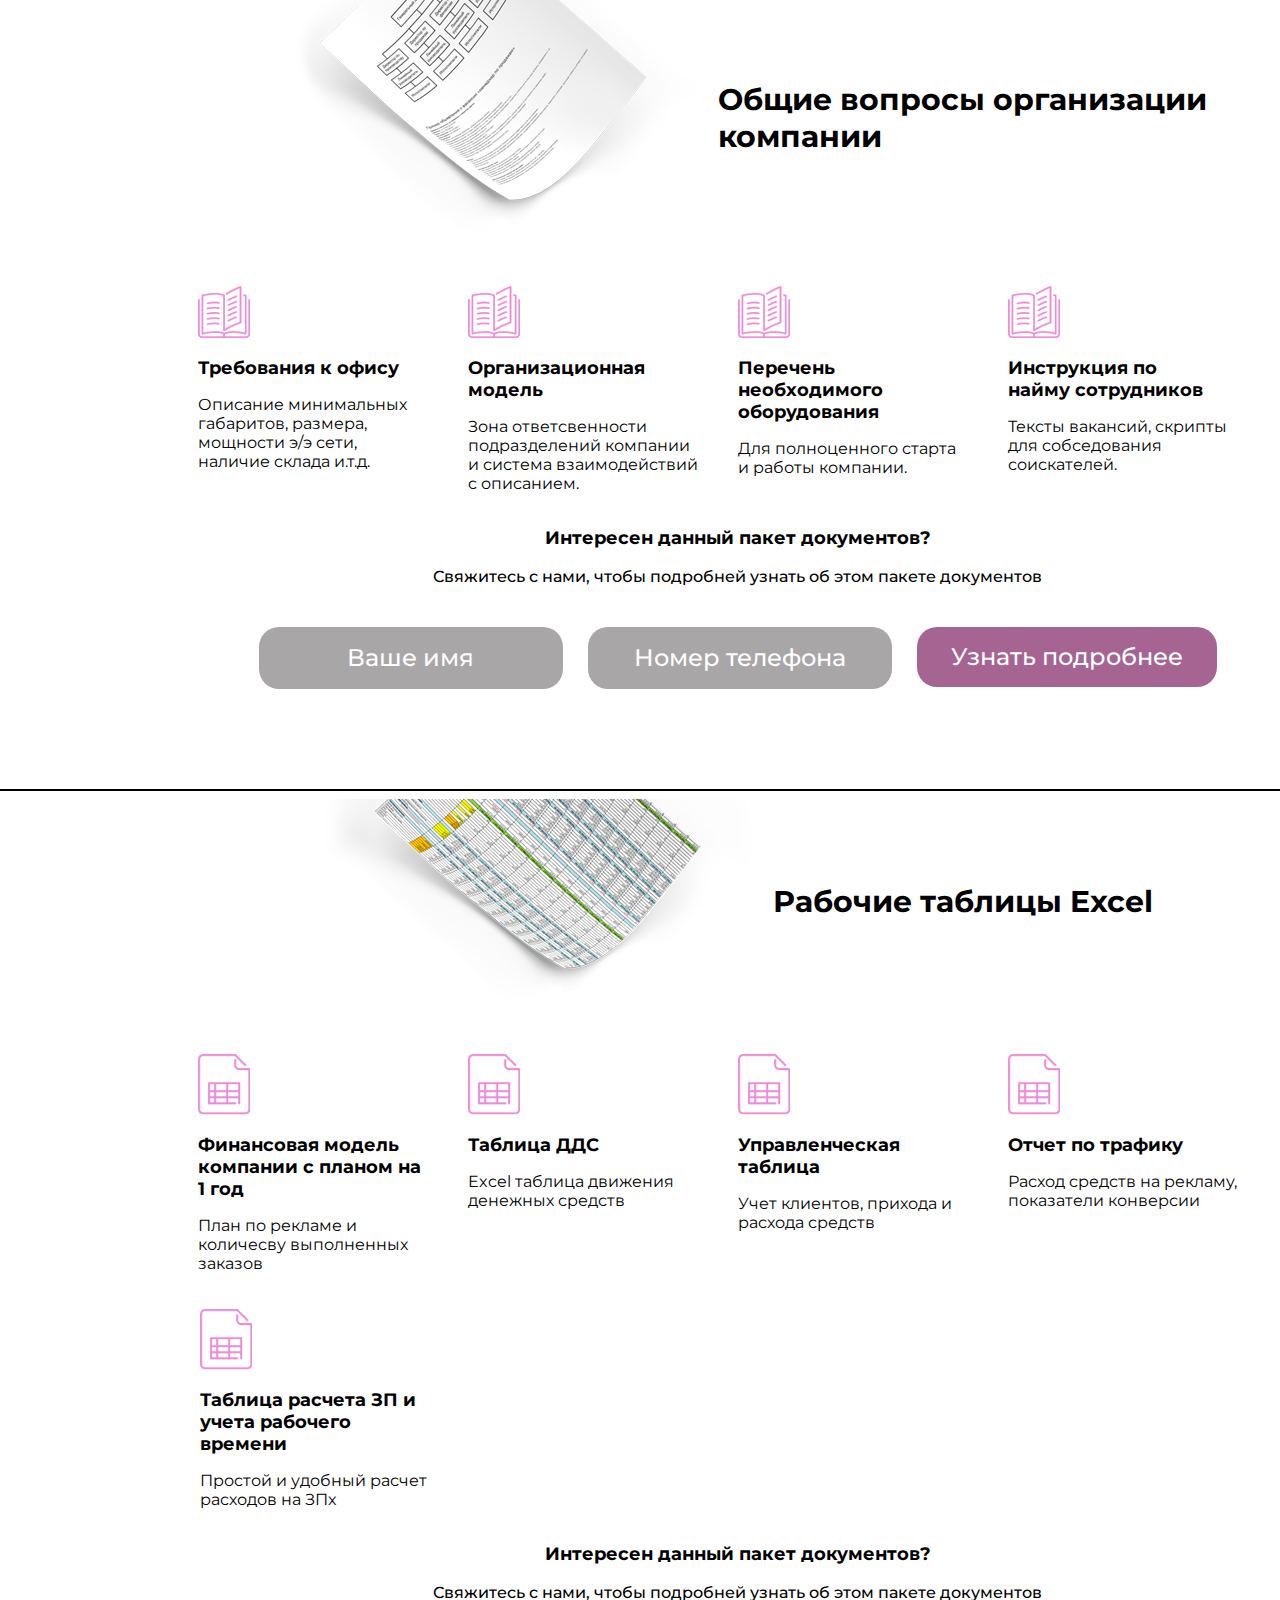
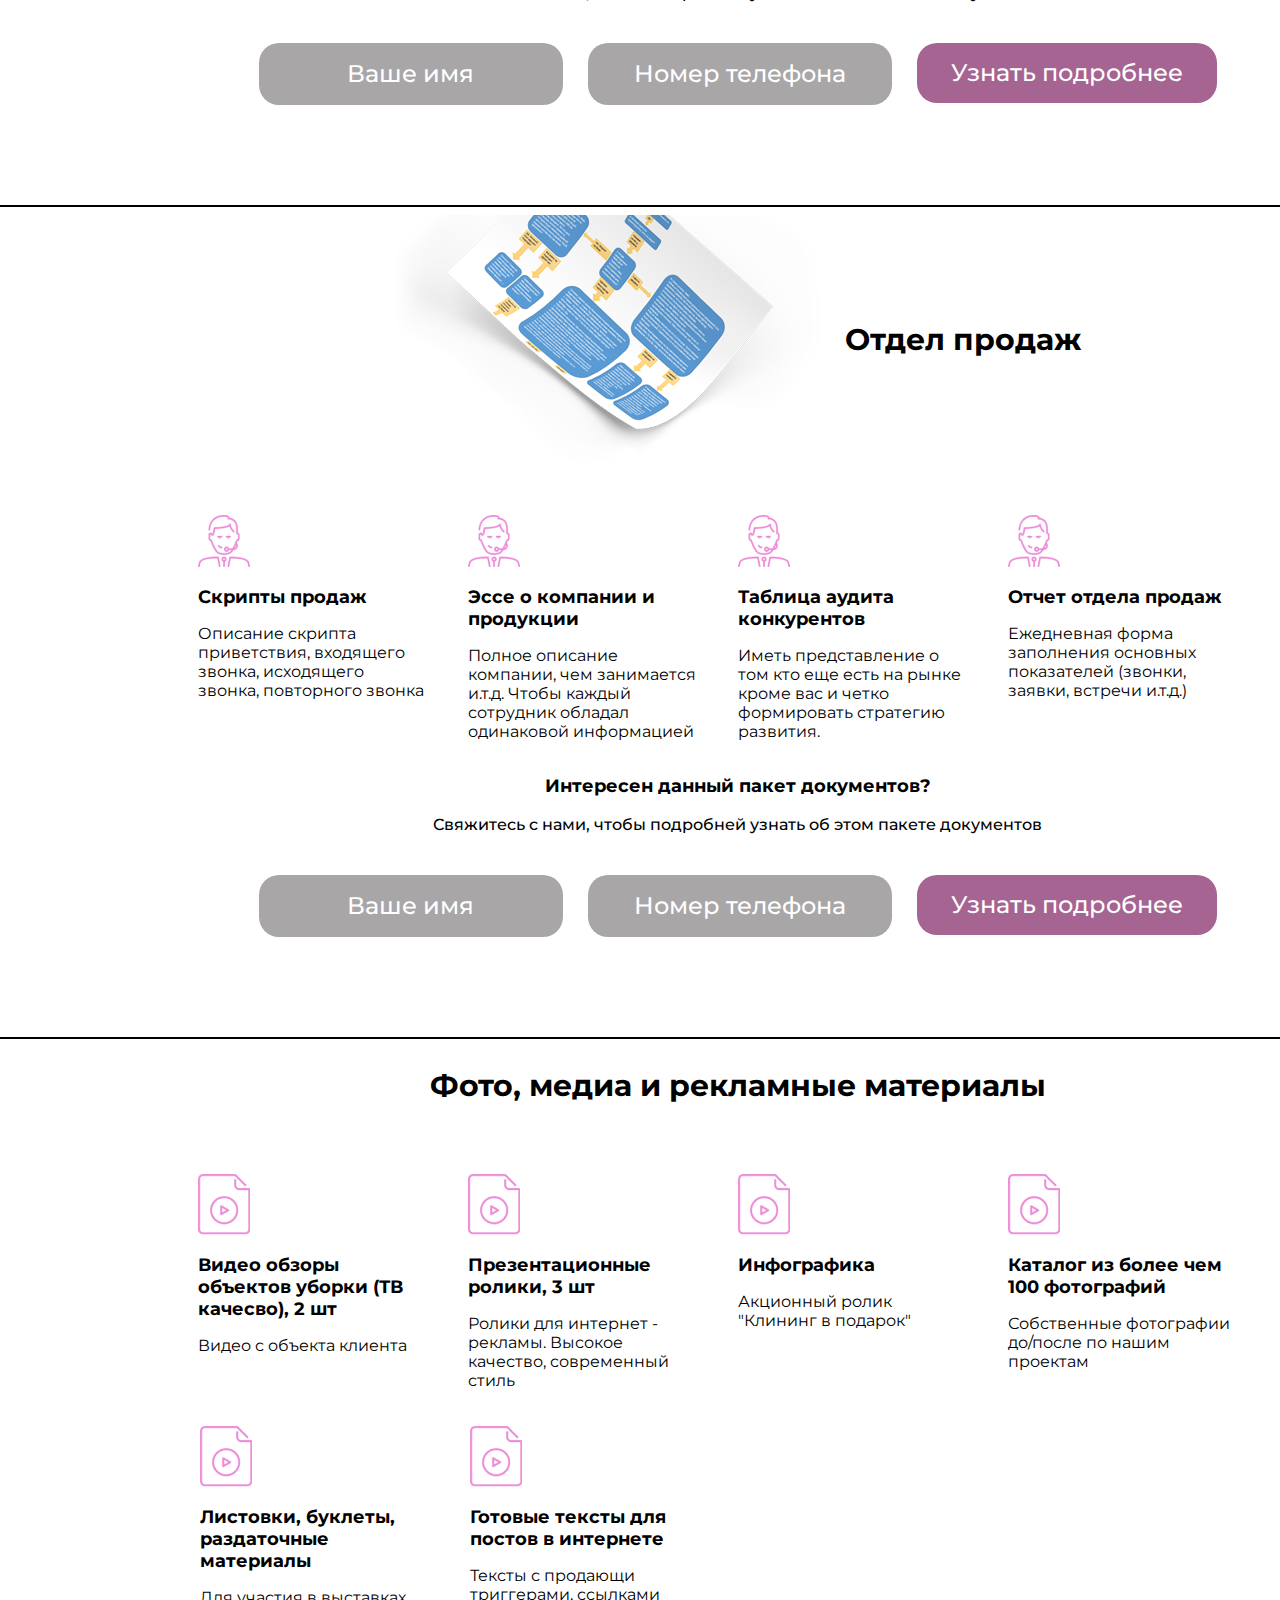
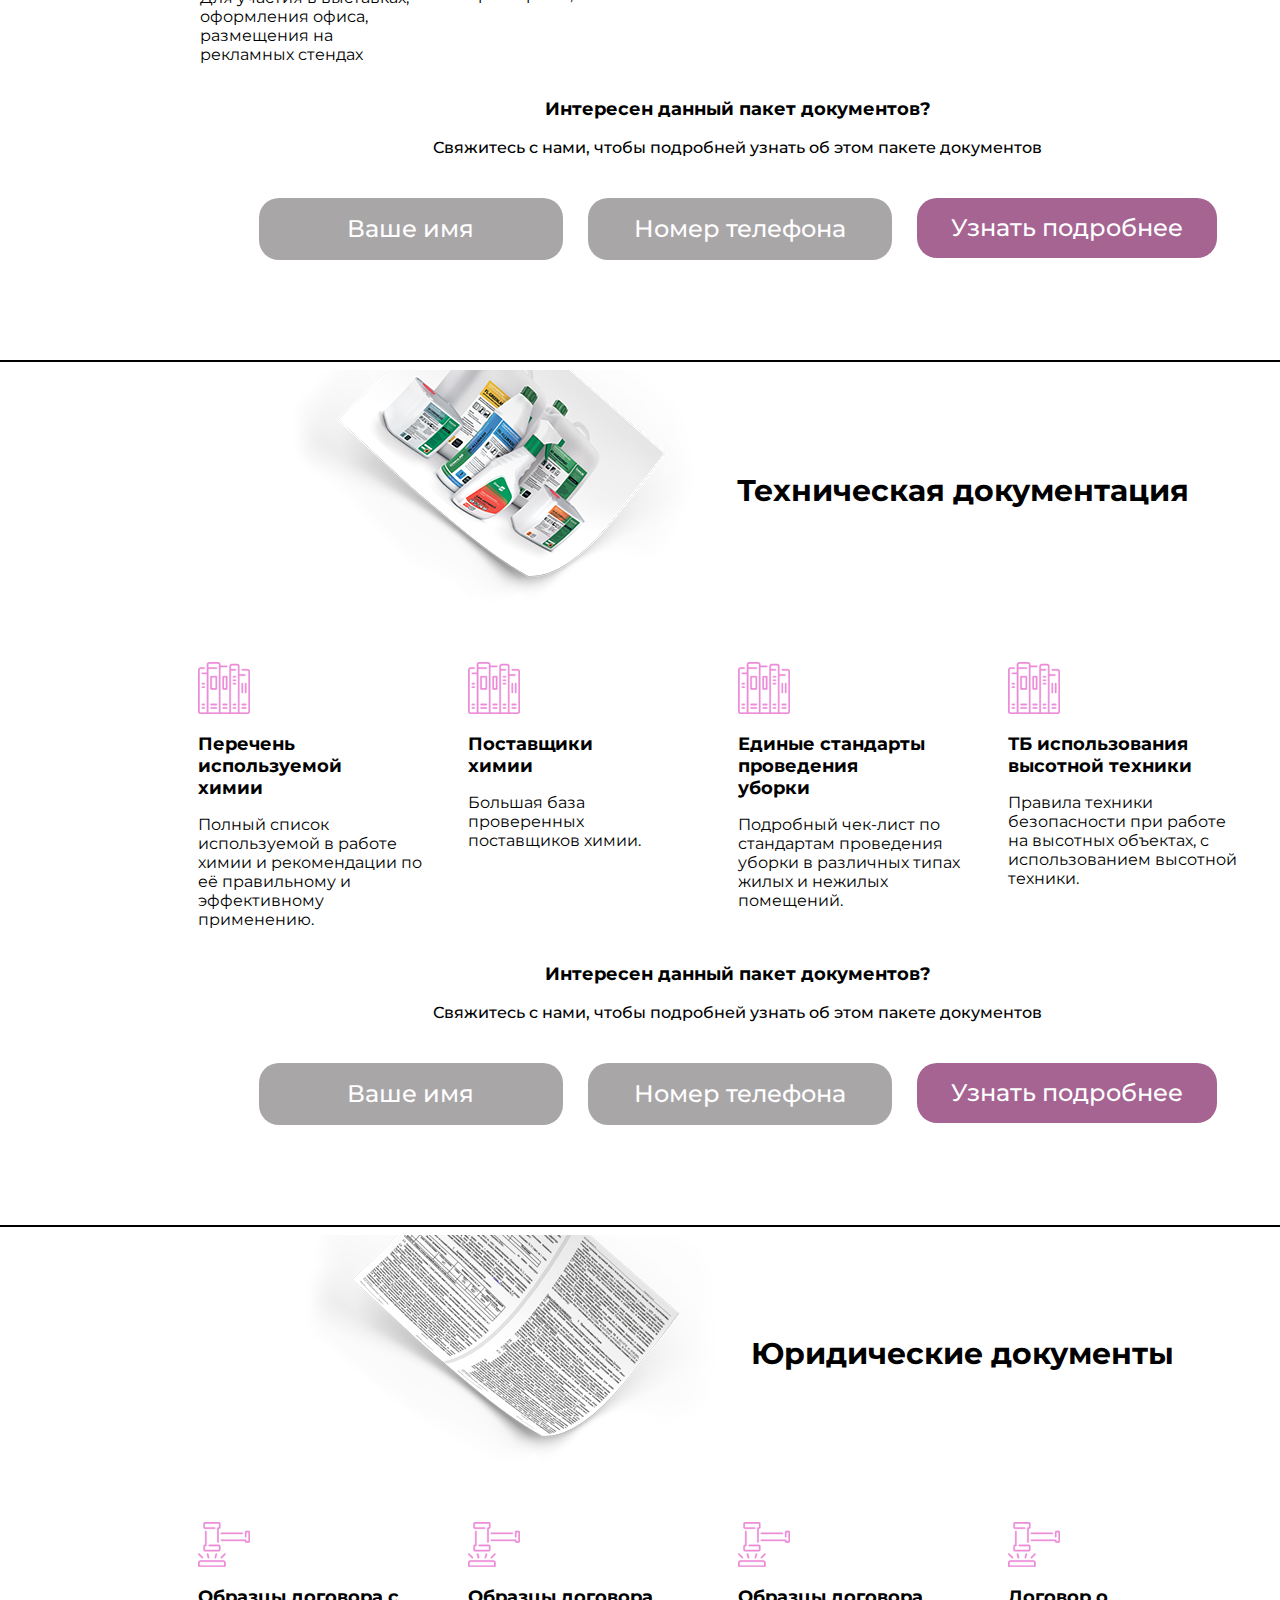
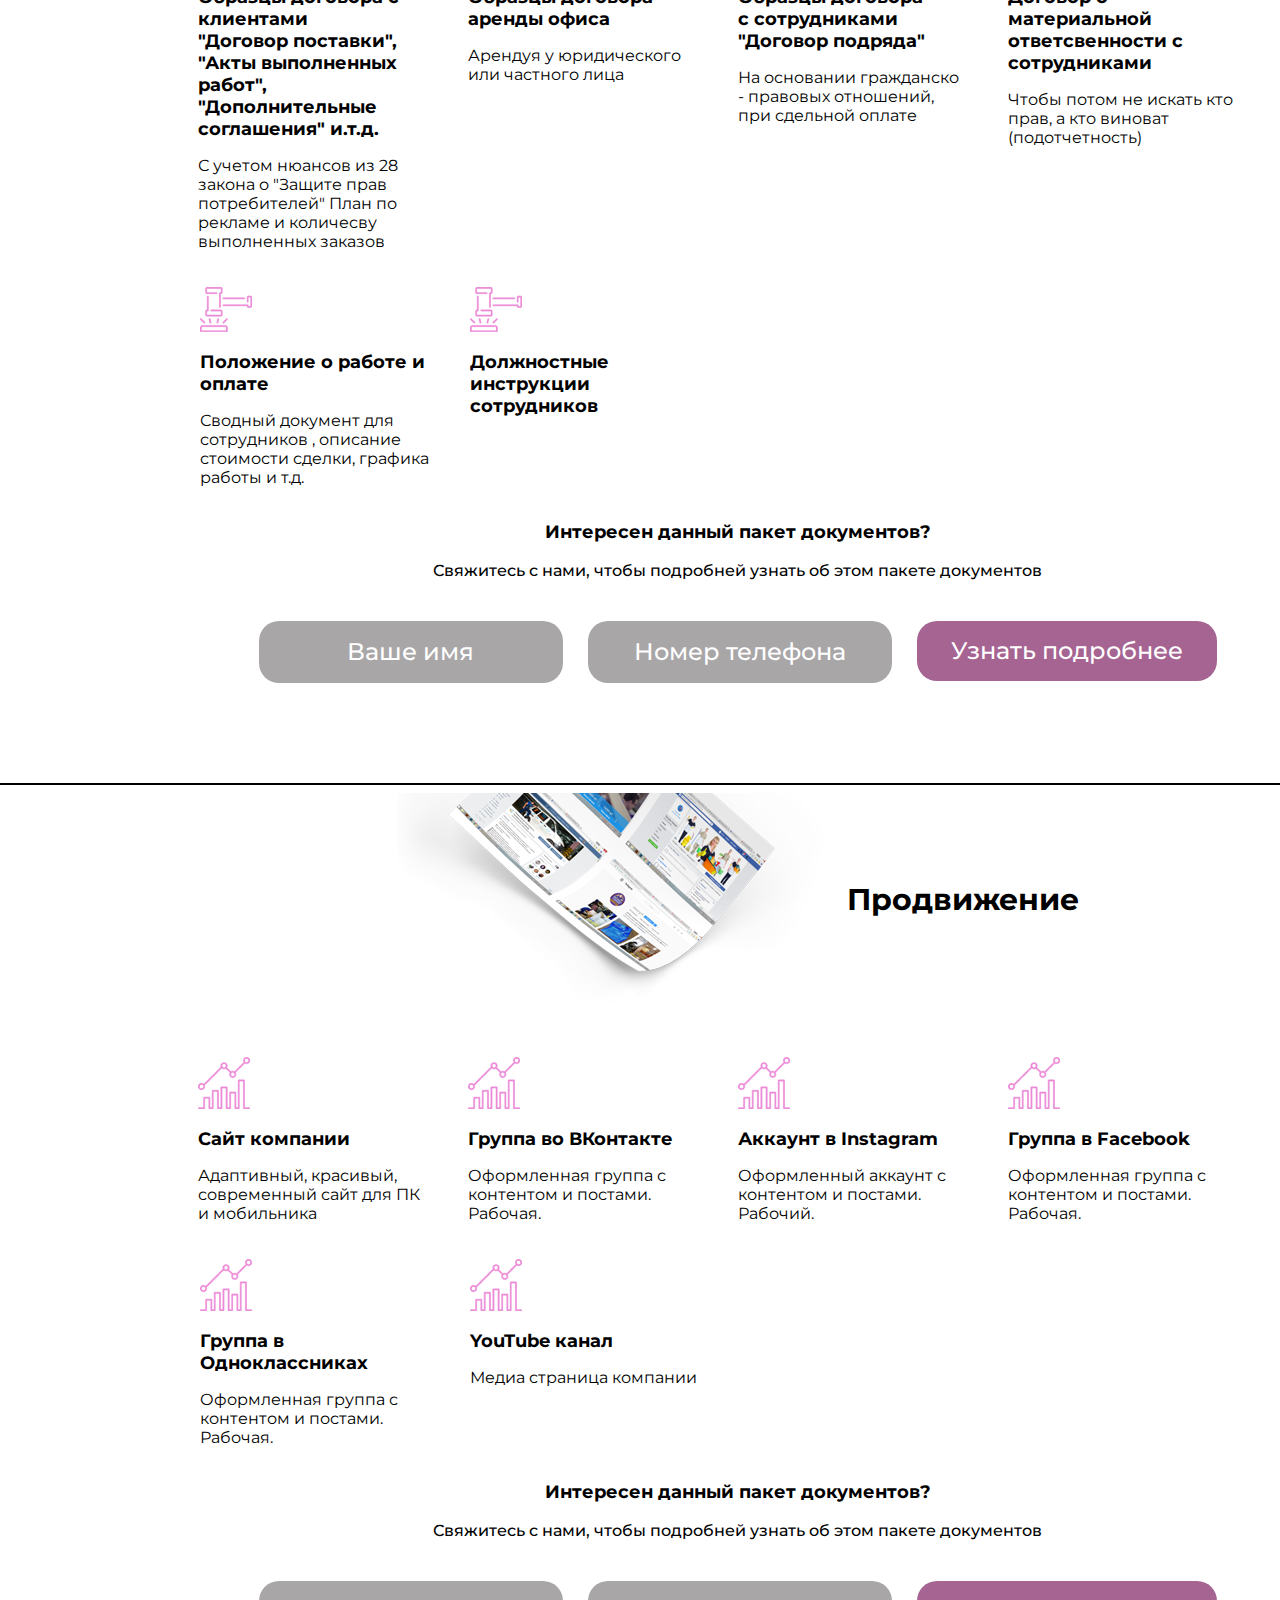
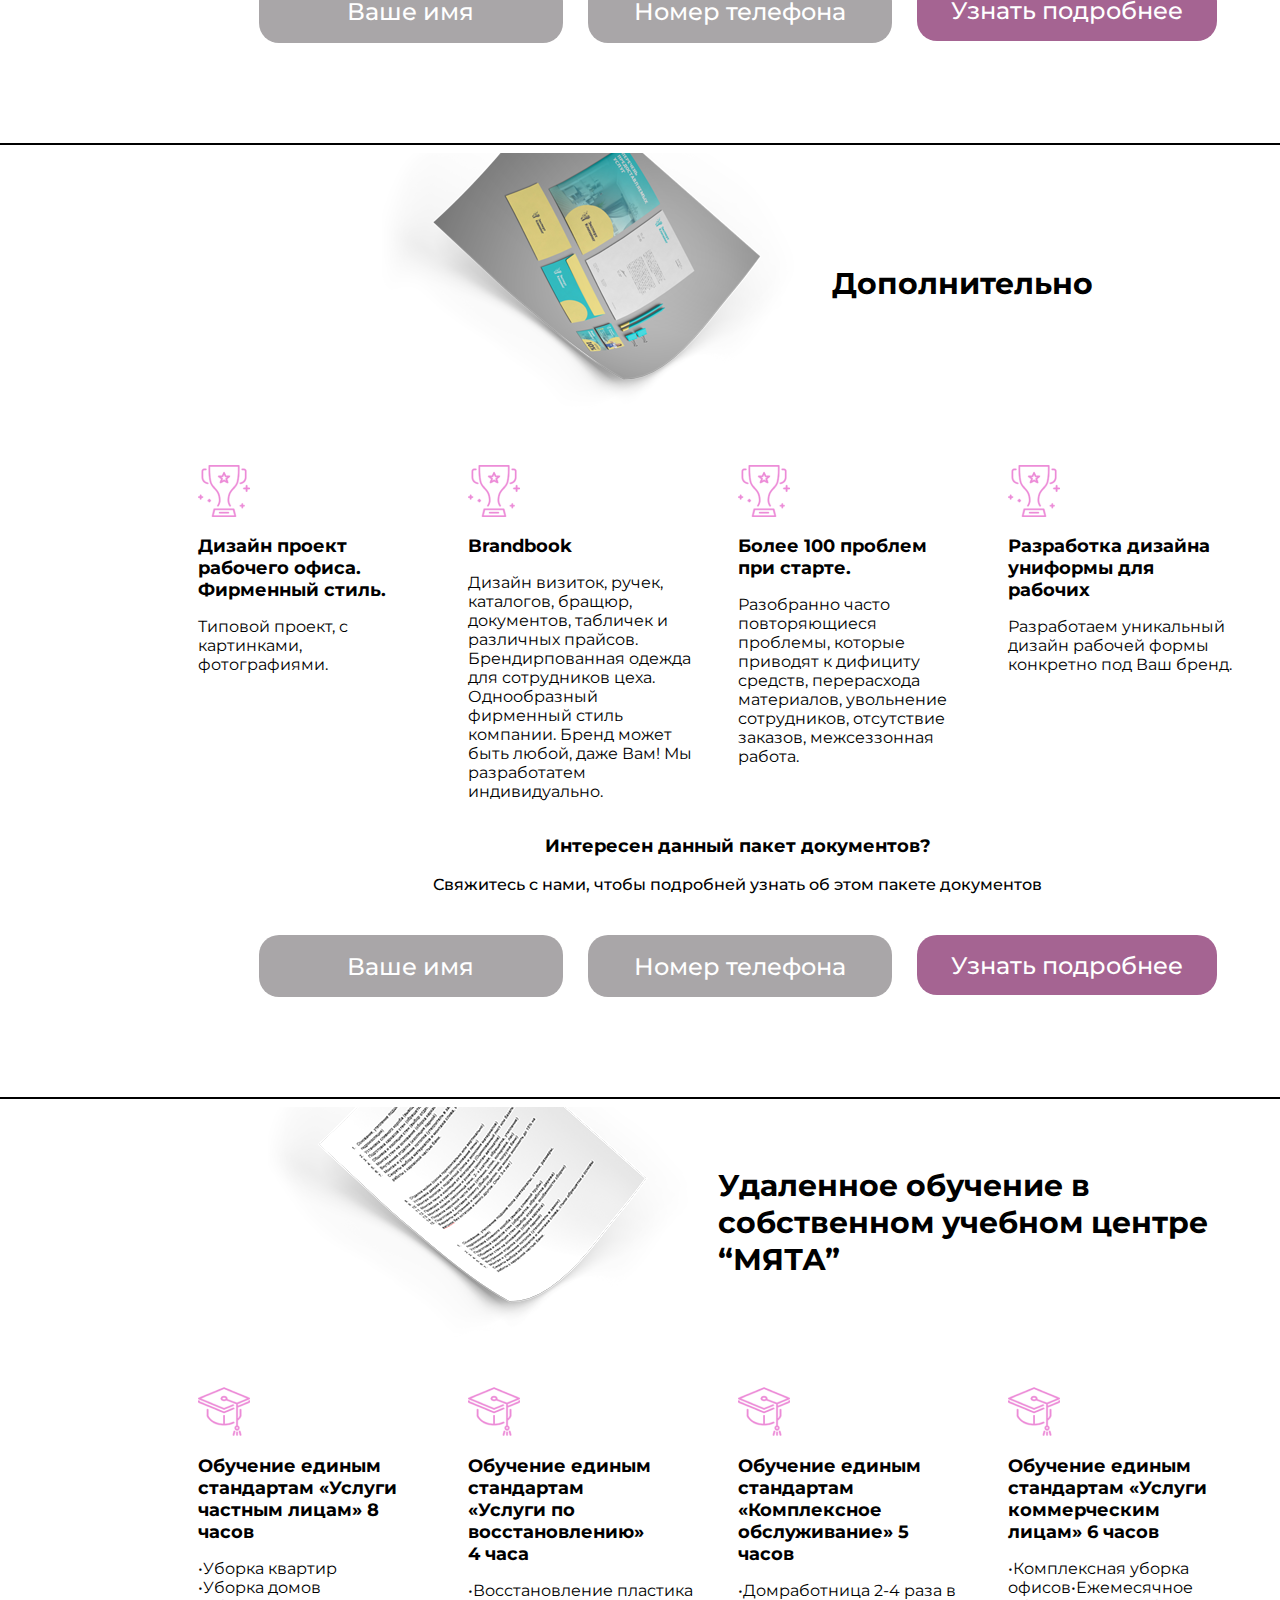
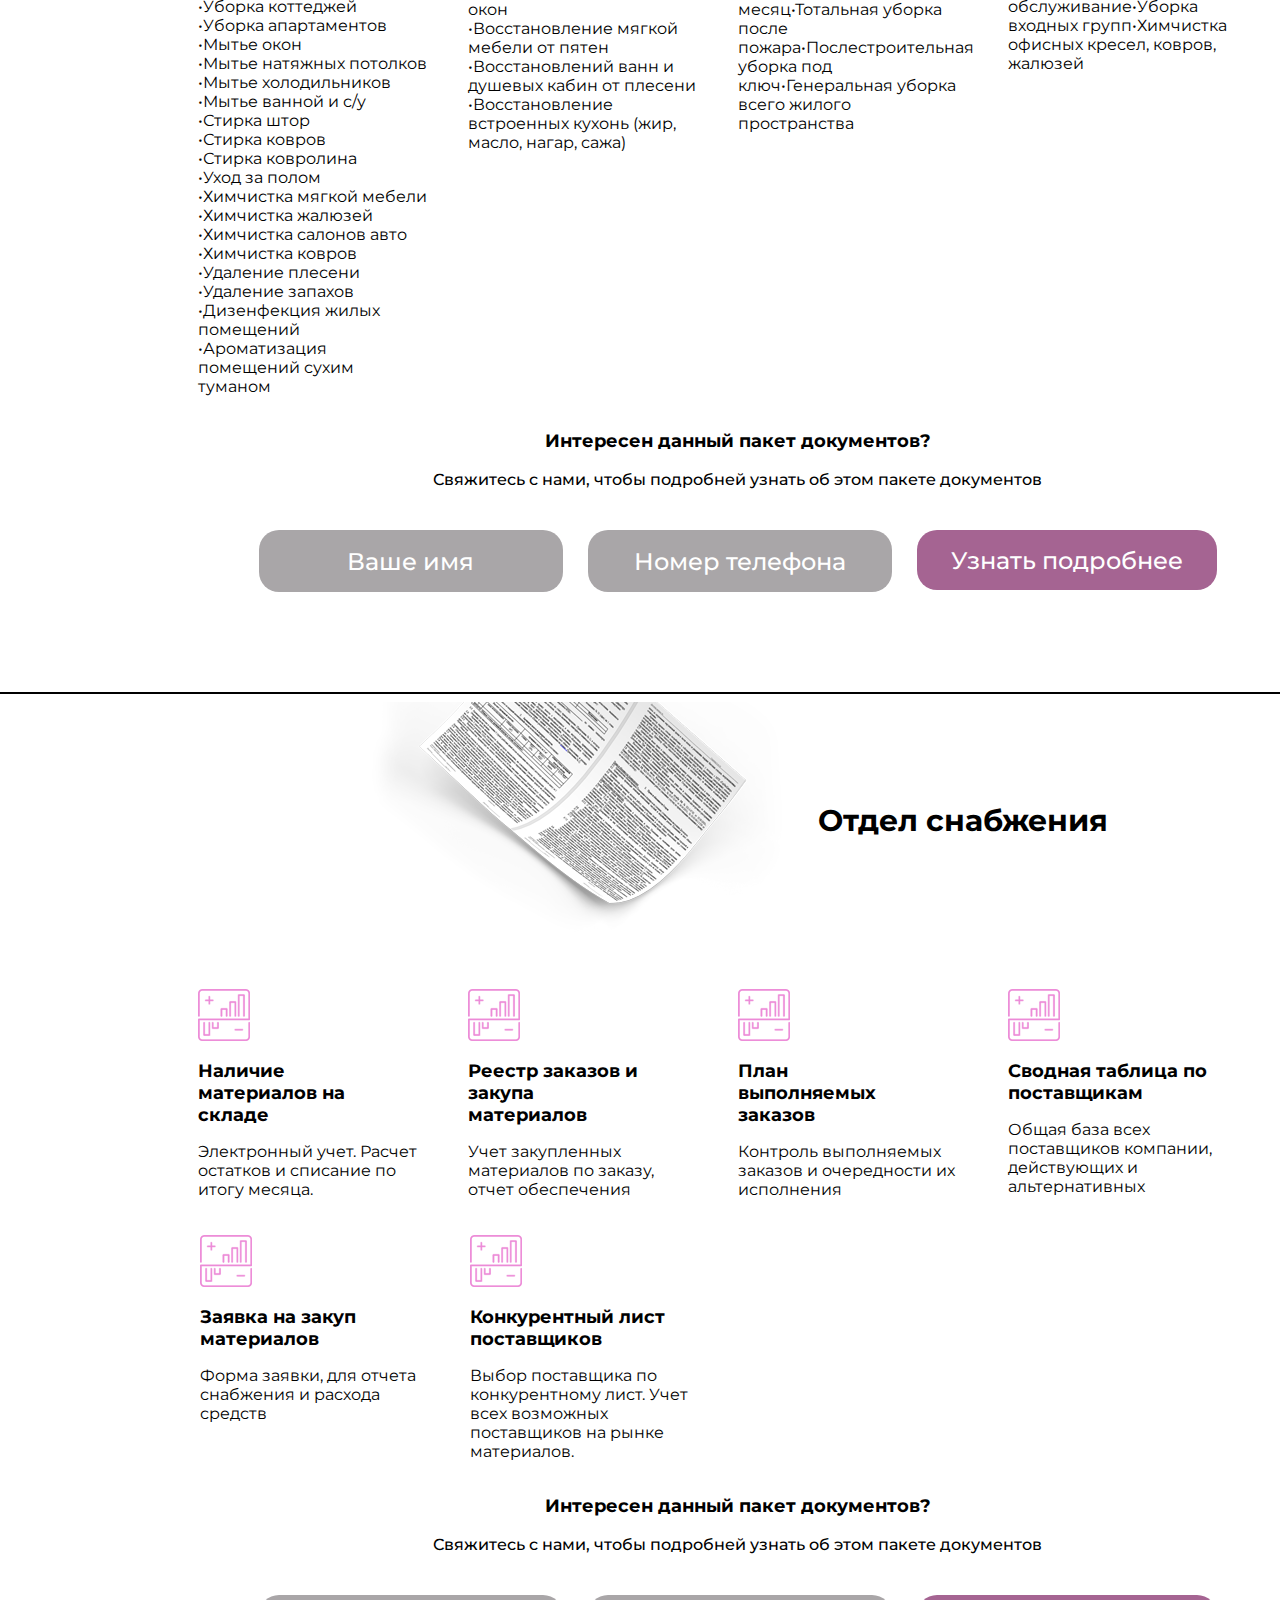
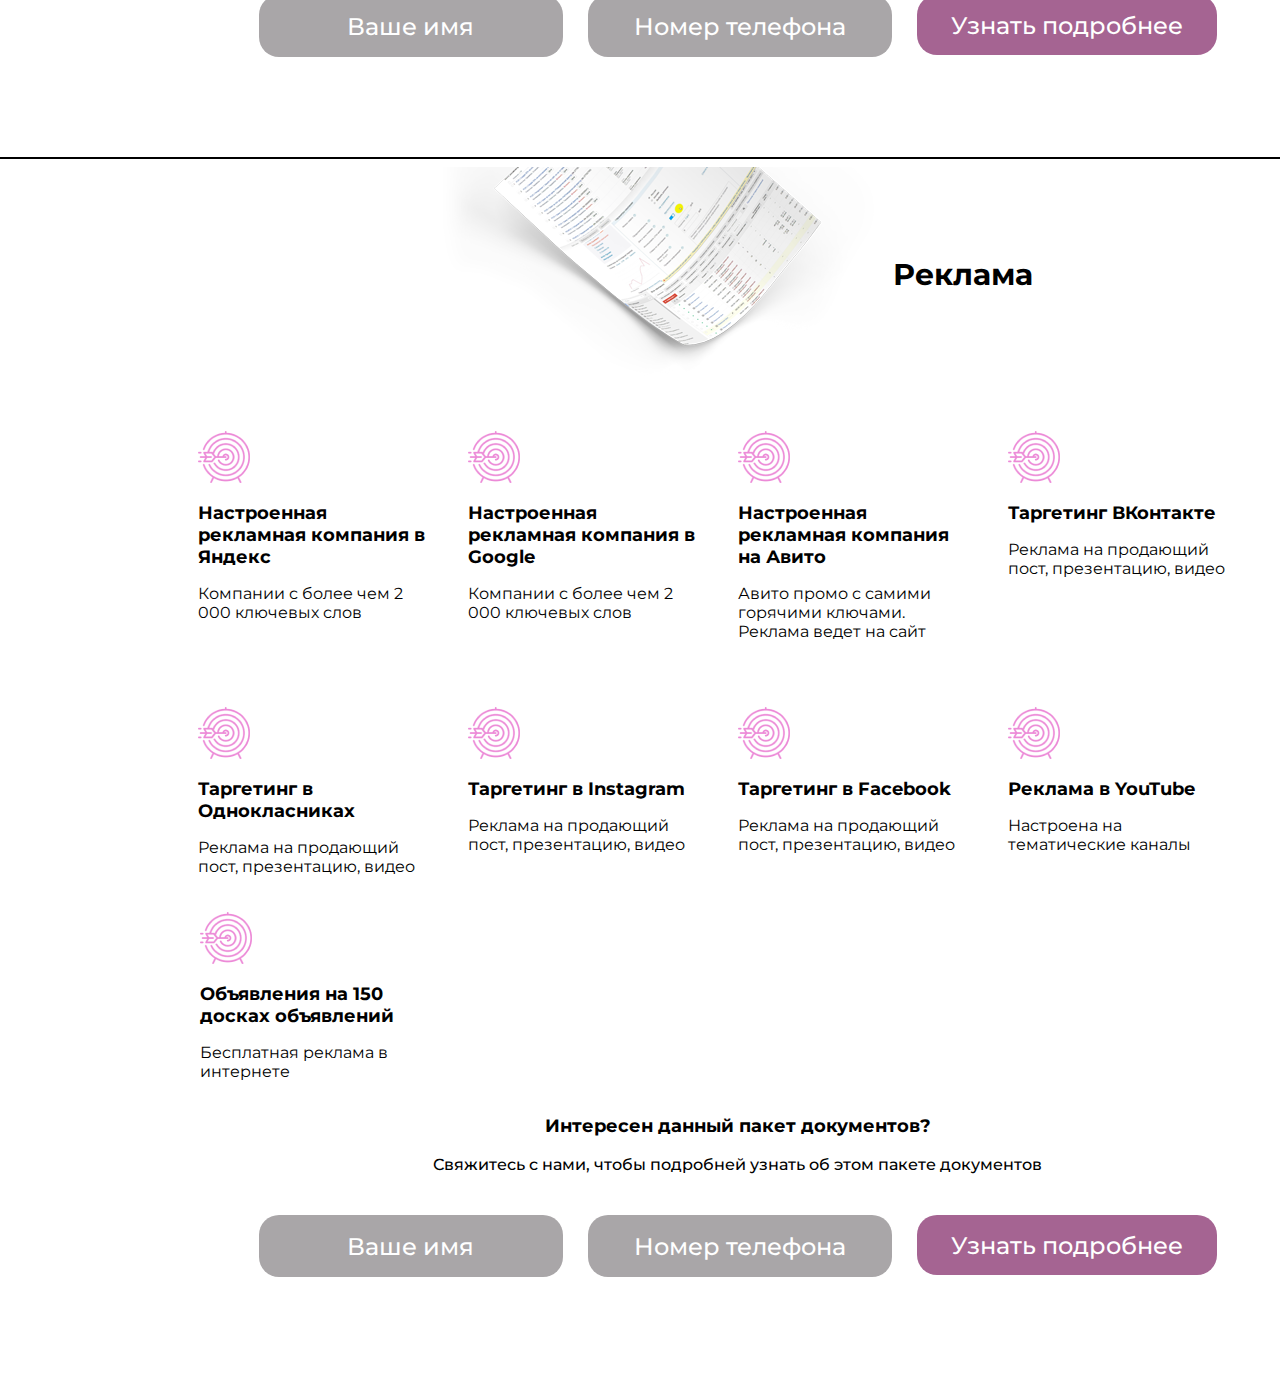
<file: modulus.html>
<!DOCTYPE html>
<html lang="ru">
<head>
    <meta charset="UTF-8">
    <meta http-equiv="X-UA-Compatible" content="IE=edge">
    <meta name="viewport" content="width=device-width, initial-scale=1.0">
    <link rel="stylesheet" href="assets/css/style.css">
    <title>Модули</title>
</head>
<body>
    <!-- 1 modul -->
    <section class="question_org">
        <div class="container">
            <div class="wrapper">
                <div class="header_modulus">
                    <img src="assets/img/photo/questions.png" alt="photo" class="photo">
                    <h1 class="title">
                        Общие вопросы организации <br>компании
                    </h1>
                </div>
                <div class="blocks">
                    <div class="block">
                        <img src="assets/img/icon/book2.png" alt="icon">
                        <h2 class="subtitle">
                            Требования к офису
                        </h2>
                        <p class="text">
                            Описание минимальных габаритов, размера, мощности э/э сети, наличие склада и.т.д.
                        </p>
                    </div>
                    <div class="block">
                        <img src="assets/img/icon/book2.png" alt="icon">
                        <h2 class="subtitle">
                            Организационная модель
                        </h2>
                        <p class="text">
                            Зона ответсвенности подразделений компании и система взаимодействий c описанием.
                        </p>
                    </div>
                    <div class="block">
                        <img src="assets/img/icon/book2.png" alt="icon">
                        <h2 class="subtitle">
                            Перечень необходимого оборудования
                        </h2>
                        <p class="text">
                            Для полноценного старта и работы компании.
                        </p>
                    </div>
                    <div class="block">
                        <img src="assets/img/icon/book2.png" alt="icon">
                        <h2 class="subtitle">
                            Инструкция по<br>найму сотрудников
                        </h2>
                        <p class="text">
                            Тексты вакансий, скрипты для собседования соискателей.
                        </p>
                    </div>
                </div>
                <div class="content">
                    <h3 class="content_title">
                        Интересен данный пакет документов?
                    </h3>
                    <p class="content_subtitle">
                        Свяжитесь с нами, чтобы подробней узнать об этом пакете документов
                    </p>
                </div>
                <div class="btns">
                    <input type="text" class="input" placeholder="Ваше имя">
                    <input type="text" class="input" placeholder="Номер телефона">
                    <button class="btn">
                        Узнать подробнее
                    </button>
                </div>
            </div>
        </div>
    </section>
    <hr class="hr_modulus">
    <!-- 2 modul -->
    <section class="table">
        <div class="container">
            <div class="wrapper">
                <div class="header_modulus">
                    <img src="assets/img/photo/table.png" alt="photo" class="photo">
                    <h1 class="title">
                        Рабочие таблицы Excel
                    </h1>
                </div>
                <div class="blocks">
                    <div class="block">
                        <img src="assets/img/icon/file2.png" alt="icon">
                        <h2 class="subtitle">
                            Финансовая модель компании с планом на 1 год
                        </h2>
                        <p class="text">
                            План по рекламе и количесву выполненных заказов
                        </p>
                    </div>
                    <div class="block">
                        <img src="assets/img/icon/file2.png" alt="icon">
                        <h2 class="subtitle">
                            Таблица ДДС
                        </h2>
                        <p class="text">
                            Excel таблица движения денежных средств
                        </p>
                    </div>
                    <div class="block">
                        <img src="assets/img/icon/file2.png" alt="icon">
                        <h2 class="subtitle">
                            Управленческая таблица
                        </h2>
                        <p class="text">
                            Учет клиентов, прихода и расхода средств
                        </p>
                    </div>
                    <div class="block">
                        <img src="assets/img/icon/file2.png" alt="icon">
                        <h2 class="subtitle">
                            Отчет по трафику
                        </h2>
                        <p class="text">
                            Расход средств на рекламу, показатели конверсии
                        </p>
                    </div>
                </div>
                <div class="blocks2">
                    <div class="block2">
                        <img src="assets/img/icon/file2.png" alt="icon">
                        <h2 class="subtitle">
                            Таблица расчета ЗП и учета рабочего времени
                        </h2>
                        <p class="text">
                            Простой и удобный расчет расходов на ЗПx
                        </p>
                    </div>
                </div>
                <div class="content">
                    <h3 class="content_title">
                        Интересен данный пакет документов?
                    </h3>
                    <p class="content_subtitle">
                        Свяжитесь с нами, чтобы подробней узнать об этом пакете документов
                    </p>
                </div>
                <div class="btns">
                    <input type="text" class="input" placeholder="Ваше имя">
                    <input type="text" class="input" placeholder="Номер телефона">
                    <button class="btn">
                        Узнать подробнее
                    </button>
                </div>
            </div>
        </div>
    </section>
    <hr class="hr_modulus">
    <!-- 3 modul -->
    <section class="seller">
        <div class="container">
            <div class="wrapper">
                <div class="header_modulus">
                    <img src="assets/img/photo/sales2.png" alt="photo" class="photo">
                    <h1 class="title">
                        Отдел продаж
                    </h1>
                </div>
                <div class="blocks">
                    <div class="block">
                        <img src="assets/img/icon/logo_man.png" alt="icon">
                        <h2 class="subtitle">
                            Скрипты продаж
                        </h2>
                        <p class="text">
                            Описание скрипта приветствия, входящего звонка, исходящего звонка, повторного звонка
                        </p>
                    </div>
                    <div class="block">
                        <img src="assets/img/icon/logo_man.png" alt="icon">
                        <h2 class="subtitle">
                            Эссе о компании и продукции
                        </h2>
                        <p class="text">
                            Полное описание компании, чем занимается и.т.д. Чтобы каждый сотрудник обладал одинаковой информацией
                        </p>
                    </div>
                    <div class="block">
                        <img src="assets/img/icon/logo_man.png" alt="icon">
                        <h2 class="subtitle">
                            Таблица аудита конкурентов
                        </h2>
                        <p class="text">
                            Иметь представление о том кто еще есть на рынке кроме вас и четко формировать стратегию развития.
                        </p>
                    </div>
                    <div class="block">
                        <img src="assets/img/icon/logo_man.png" alt="icon">
                        <h2 class="subtitle">
                            Отчет отдела продаж
                        </h2>
                        <p class="text">
                            Ежедневная форма заполнения основных показателей (звонки, заявки, встречи и.т.д.)
                        </p>
                    </div>
                </div>
                <div class="content">
                    <h3 class="content_title">
                        Интересен данный пакет документов?
                    </h3>
                    <p class="content_subtitle">
                        Свяжитесь с нами, чтобы подробней узнать об этом пакете документов
                    </p>
                </div>
                <div class="btns">
                    <input type="text" class="input" placeholder="Ваше имя">
                    <input type="text" class="input" placeholder="Номер телефона">
                    <button class="btn">
                        Узнать подробнее
                    </button>
                </div>
            </div>
        </div>
    </section>
    <hr class="hr_modulus">
    <!-- 4 modul -->
    <section class="piar">
        <div class="container">
            <div class="wrapper">
                <div class="header_modulus">
                    <h1 class="title">
                        Фото, медиа и рекламные материалы
                    </h1>
                </div>
                <div class="blocks">
                    <div class="block">
                        <img src="assets/img/icon/media.png" alt="icon">
                        <h2 class="subtitle">
                            Видео обзоры объектов уборки (ТВ качесво), 2 шт
                        </h2>
                        <p class="text">
                            Видео с объекта клиента
                        </p>
                    </div>
                    <div class="block">
                        <img src="assets/img/icon/media.png" alt="icon">
                        <h2 class="subtitle">
                            Презентационные ролики, 3 шт
                        </h2>
                        <p class="text">
                            Ролики для интернет - рекламы. Высокое качество, современный стиль
                        </p>
                    </div>
                    <div class="block">
                        <img src="assets/img/icon/media.png" alt="icon">
                        <h2 class="subtitle">
                            Инфографика
                        </h2>
                        <p class="text">
                            Акционный ролик "Клининг в подарок"
                        </p>
                    </div>
                    <div class="block">
                        <img src="assets/img/icon/media.png" alt="icon">
                        <h2 class="subtitle">
                            Каталог из более чем 100 фотографий
                        </h2>
                        <p class="text">
                            Собственные фотографии до/после по нашим проектам
                        </p>
                    </div>
                </div>
                <div class="blocks2">
                    <div class="block2">
                        <img src="assets/img/icon/media.png" alt="icon">
                        <h2 class="subtitle">
                            Листовки, буклеты, раздаточные материалы
                        </h2>
                        <p class="text">
                            Для участия в выставках, оформления офиса, размещения на рекламных стендах
                        </p>
                    </div>
                    <div class="block2">
                        <img src="assets/img/icon/media.png" alt="icon">
                        <h2 class="subtitle">
                            Готовые тексты для постов в интернете
                        </h2>
                        <p class="text">
                            Тексты с продающи триггерами, ссылками
                        </p>
                    </div>
                </div>
                <div class="content">
                    <h3 class="content_title">
                        Интересен данный пакет документов?
                    </h3>
                    <p class="content_subtitle">
                        Свяжитесь с нами, чтобы подробней узнать об этом пакете документов
                    </p>
                </div>
                <div class="btns">
                    <input type="text" class="input" placeholder="Ваше имя">
                    <input type="text" class="input" placeholder="Номер телефона">
                    <button class="btn">
                        Узнать подробнее
                    </button>
                </div>
            </div>
        </div>
    </section>
    <hr class="hr_modulus">
    <!-- 5 modul -->
    <section class="tech_doc">
        <div class="container">
            <div class="wrapper">
                <div class="header_modulus">
                    <img src="assets/img/photo/technical.png" alt="photo" class="photo">
                    <h1 class="title">
                        Техническая документация
                    </h1>
                </div>
                <div class="blocks">
                    <div class="block">
                        <img src="assets/img/icon/Books3.png" alt="icon">
                        <h2 class="subtitle">
                            Перечень<br> используемой<br> химии
                        </h2>
                        <p class="text">
                            Полный список используемой в работе химии и рекомендации по её правильному и эффективному применению.
                        </p>
                    </div>
                    <div class="block">
                        <img src="assets/img/icon/Books3.png" alt="icon">
                        <h2 class="subtitle">
                            Поставщики<br> химии
                        </h2>
                        <p class="text">
                            Большая база проверенных поставщиков химии.
                        </p>
                    </div>
                    <div class="block">
                        <img src="assets/img/icon/Books3.png" alt="icon">
                        <h2 class="subtitle">
                            Единые стандарты проведения<br> уборки
                        </h2>
                        <p class="text">
                            Подробный чек-лист по стандартам проведения уборки в различных типах жилых и нежилых помещений.
                        </p>
                    </div>
                    <div class="block">
                        <img src="assets/img/icon/Books3.png" alt="icon">
                        <h2 class="subtitle">
                            ТБ использования высотной техники
                        </h2>
                        <p class="text">
                            Правила техники безопасности при работе на высотных объектах, с использованием высотной техники.
                        </p>
                    </div>
                </div>
                <div class="content">
                    <h3 class="content_title">
                        Интересен данный пакет документов?
                    </h3>
                    <p class="content_subtitle">
                        Свяжитесь с нами, чтобы подробней узнать об этом пакете документов
                    </p>
                </div>
                <div class="btns">
                    <input type="text" class="input" placeholder="Ваше имя">
                    <input type="text" class="input" placeholder="Номер телефона">
                    <button class="btn">
                        Узнать подробнее
                    </button>
                </div>
            </div>
        </div>
    </section>
    <hr class="hr_modulus">
    <!-- 6 modul -->
    <section class="docs">
        <div class="container">
            <div class="wrapper">
                <div class="header_modulus">
                    <img src="assets/img/photo/lawyer.png" alt="photo" class="photo">
                    <h1 class="title">
                        Юридические документы
                    </h1>
                </div>
                <div class="blocks">
                    <div class="block">
                        <img src="assets/img/icon/hammer.png" alt="icon">
                        <h2 class="subtitle">
                            Образцы договора с<br> клиентами<br> "Договор поставки",<br> "Акты выполненных<br> работ",<br> "Дополнительные<br> соглашения" и.т.д.
                        </h2>
                        <p class="text">С учетом нюансов из 28 закона о "Защите прав потребителей"
                            План по рекламе и количесву выполненных заказов
                        </p>
                    </div>
                    <div class="block">
                        <img src="assets/img/icon/hammer.png" alt="icon">
                        <h2 class="subtitle">
                            Образцы договора<br> аренды офиса
                        </h2>
                        <p class="text">
                            Арендуя у юридического или частного лица
                        </p>
                    </div>
                    <div class="block">
                        <img src="assets/img/icon/hammer.png" alt="icon">
                        <h2 class="subtitle">
                            Образцы договора<br> с сотрудниками<br> "Договор подряда"
                        </h2>
                        <p class="text">
                            На основании гражданско - правовых отношений, при сдельной оплате
                        </p>
                    </div>
                    <div class="block">
                        <img src="assets/img/icon/hammer.png" alt="icon">
                        <h2 class="subtitle">
                            Договор о<br> материальной<br> ответсвенности с<br> сотрудниками
                        </h2>
                        <p class="text">
                            Чтобы потом не искать кто прав, а кто виноват (подотчетность)
                        </p>
                    </div>
                </div>
                <div class="blocks2">
                    <div class="block2">
                        <img src="assets/img/icon/hammer.png" alt="icon">
                        <h2 class="subtitle">
                            Положение о работе и оплате
                        </h2>
                        <p class="text">
                            Сводный документ для сотрудников , описание стоимости сделки, графика работы и т.д.
                        </p>
                    </div>
                    <div class="block2">
                        <img src="assets/img/icon/hammer.png" alt="icon">
                        <h2 class="subtitle">
                            Должностные инструкции сотрудников
                        </h2>
                    </div>
                </div>
                <div class="content">
                    <h3 class="content_title">
                        Интересен данный пакет документов?
                    </h3>
                    <p class="content_subtitle">
                        Свяжитесь с нами, чтобы подробней узнать об этом пакете документов
                    </p>
                </div>
                <div class="btns">
                    <input type="text" class="input" placeholder="Ваше имя">
                    <input type="text" class="input" placeholder="Номер телефона">
                    <button class="btn">
                        Узнать подробнее
                    </button>
                </div>
            </div>
        </div>
    </section>
    <hr class="hr_modulus">
    <!-- 7 modul -->
    <section class="promo">
        <div class="container">
            <div class="wrapper">
                <div class="header_modulus">
                    <img src="assets/img/photo/promotion2.png" alt="photo" class="photo">
                    <h1 class="title">
                        Продвижение
                    </h1>
                </div>
                <div class="blocks">
                    <div class="block">
                        <img src="assets/img/icon/statistics.png" alt="icon">
                        <h2 class="subtitle">
                            Сайт компании
                        </h2>
                        <p class="text">
                            Адаптивный, красивый, современный сайт для ПК и мобильника
                        </p>
                    </div>
                    <div class="block">
                        <img src="assets/img/icon/statistics.png" alt="icon">
                        <h2 class="subtitle">
                            Группа во ВКонтакте
                        </h2>
                        <p class="text">
                            Оформленная группа с контентом и постами. Рабочая.
                        </p>
                    </div>
                    <div class="block">
                        <img src="assets/img/icon/statistics.png" alt="icon">
                        <h2 class="subtitle">
                            Аккаунт в Instagram
                        </h2>
                        <p class="text">
                            Оформленный аккаунт с контентом и постами. Рабочий.
                        </p>
                    </div>
                    <div class="block">
                        <img src="assets/img/icon/statistics.png" alt="icon">
                        <h2 class="subtitle">
                            Группа в Facebook
                        </h2>
                        <p class="text">
                            Оформленная группа с контентом и постами. Рабочая.
                        </p>
                    </div>
                </div>
                <div class="blocks2">
                    <div class="block2">
                        <img src="assets/img/icon/statistics.png" alt="icon">
                        <h2 class="subtitle">
                            Группа в Одноклассниках
                        </h2>
                        <p class="text">
                            Оформленная группа с контентом и постами. Рабочая.
                        </p>
                    </div>
                    <div class="block2">
                        <img src="assets/img/icon/statistics.png" alt="icon">
                        <h2 class="subtitle">
                            YouTube канал
                        </h2>
                        <p class="text">
                            Медиа страница компании
                        </p>
                    </div>
                </div>
                <div class="content">
                    <h3 class="content_title">
                        Интересен данный пакет документов?
                    </h3>
                    <p class="content_subtitle">
                        Свяжитесь с нами, чтобы подробней узнать об этом пакете документов
                    </p>
                </div>
                <div class="btns">
                    <input type="text" class="input" placeholder="Ваше имя">
                    <input type="text" class="input" placeholder="Номер телефона">
                    <button class="btn">
                        Узнать подробнее
                    </button>
                </div>
            </div>
        </div>
    </section>
    <hr class="hr_modulus">
    <!-- 8 modul -->
    <section class="dop">
        <div class="container">
            <div class="wrapper">
                <div class="header_modulus">
                    <img src="assets/img/photo/add.png" alt="photo" class="photo">
                    <h1 class="title">
                        Дополнительно
                    </h1>
                </div>
                <div class="blocks">
                    <div class="block">
                        <img src="assets/img/icon/goblet.png" alt="icon">
                        <h2 class="subtitle">
                            Дизайн проект рабочего офиса. Фирменный стиль.
                        </h2>
                        <p class="text">
                            Типовой проект, с картинками, фотографиями.
                        </p>
                    </div>
                    <div class="block">
                        <img src="assets/img/icon/goblet.png" alt="icon">
                        <h2 class="subtitle">
                            Brandbook
                        </h2>
                        <p class="text">
                            Дизайн визиток, ручек, каталогов, бращюр, документов, табличек и различных прайсов. Брендирпованная одежда для сотрудников цеха. Однообразный фирменный стиль компании. Бренд может быть любой, даже Вам! Мы разработатем индивидуально.
                        </p>
                    </div>
                    <div class="block">
                        <img src="assets/img/icon/goblet.png" alt="icon">
                        <h2 class="subtitle">
                            Более 100 проблем при старте.
                        </h2>
                        <p class="text">
                            Разобранно часто повторяющиеся проблемы, которые приводят к дифициту средств, перерасхода материалов, увольнение сотрудников, отсутствие заказов, межсеззонная работа.
                        </p>
                    </div>
                    <div class="block">
                        <img src="assets/img/icon/goblet.png" alt="icon">
                        <h2 class="subtitle">
                            Разработка дизайна униформы для рабочих
                        </h2>
                        <p class="text">
                            Разработаем уникальный дизайн рабочей формы конкретно под Ваш бренд.
                        </p>
                    </div>
                </div>
                <div class="content">
                    <h3 class="content_title">
                        Интересен данный пакет документов?
                    </h3>
                    <p class="content_subtitle">
                        Свяжитесь с нами, чтобы подробней узнать об этом пакете документов
                    </p>
                </div>
                <div class="btns">
                    <input type="text" class="input" placeholder="Ваше имя">
                    <input type="text" class="input" placeholder="Номер телефона">
                    <button class="btn">
                        Узнать подробнее
                    </button>
                </div>
            </div>
        </div>
    </section>
    <hr class="hr_modulus">
    <!-- 9 modul -->
    <section class="info">
        <div class="container">
            <div class="wrapper">
                <div class="header_modulus">
                    <img src="assets/img/photo/education.png" alt="photo" class="photo">
                    <h1 class="title">
                        Удаленное обучение в<br> собственном учебном центре<br> “МЯТА”
                    </h1>
                </div>
                <div class="blocks">
                    <div class="block">
                        <img src="assets/img/icon/hat.png" alt="icon">
                        <h2 class="subtitle">
                            Обучение единым<br> стандартам «Услуги<br> частным лицам» 8 <br> часов
                        </h2>
                        <p class="text">
                            •Уборка квартир<br>•Уборка домов<br>•Уборка коттеджей<br>•Уборка апартаментов<br>•Мытье окон<br>•Мытье натяжных потолков<br>•Мытье холодильников<br>•Мытье ванной и с/у<br>•Стирка штор<br>•Стирка ковров<br>•Стирка ковролина<br>•Уход за полом<br>•Химчистка мягкой мебели<br>•Химчистка жалюзей<br>•Химчистка салонов авто<br>•Химчистка ковров<br>•Удаление плесени<br>•Удаление запахов<br>•Дизенфекция жилых помещений<br>•Ароматизация помещений сухим туманом
                        </p>
                    </div>
                    <div class="block">
                        <img src="assets/img/icon/hat.png" alt="icon">
                        <h2 class="subtitle">
                            Обучение единым<br> стандартам<br> «Услуги по<br> восстановлению»<br> 4 часа
                        </h2>
                        <p class="text">
                            •Восстановление пластика окон<br>•Восстановление мягкой мебели от пятен<br>•Восстановлений ванн и душевых кабин от плесени<br>•Восстановление встроенных кухонь (жир, масло, нагар, сажа)
                        </p>
                    </div>
                    <div class="block">
                        <img src="assets/img/icon/hat.png" alt="icon">
                        <h2 class="subtitle">
                            Обучение единым<br> стандартам<br> «Комплексное<br> обслуживание» 5 <br> часов
                        </h2>
                        <p class="text">
                            •Домработница 2-4 раза в месяц•Тотальная уборка после пожара•Послестроительная уборка под ключ•Генеральная уборка всего жилого пространства
                        </p>
                    </div>
                    <div class="block">
                        <img src="assets/img/icon/hat.png" alt="icon">
                        <h2 class="subtitle">
                            Обучение единым<br> стандартам «Услуги<br> коммерческим<br> лицам» 6 часов
                        </h2>
                        <p class="text">
                            •Комплексная уборка офисов•Ежемесячное обслуживание•Уборка входных групп•Химчистка офисных кресел, ковров, жалюзей
                        </p>
                    </div>
                </div>
                <div class="content">
                    <h3 class="content_title">
                        Интересен данный пакет документов?
                    </h3>
                    <p class="content_subtitle">
                        Свяжитесь с нами, чтобы подробней узнать об этом пакете документов
                    </p>
                </div>
                <div class="btns">
                    <input type="text" class="input" placeholder="Ваше имя">
                    <input type="text" class="input" placeholder="Номер телефона">
                    <button class="btn">
                        Узнать подробнее
                    </button>
                </div>
            </div>
        </div>
    </section>
    <hr class="hr_modulus">
    <!-- 10 modul -->
    <section class="help">
        <div class="container">
            <div class="wrapper">
                <div class="header_modulus">
                    <img src="assets/img/photo/lawyer.png" alt="photo" class="photo">
                    <h1 class="title">
                        Отдел снабжения
                    </h1>
                </div>
                <div class="blocks">
                    <div class="block">
                        <img src="assets/img/icon/table2.png" alt="icon">
                        <h2 class="subtitle">
                            Наличие<br> материалов на<br> складе
                        </h2>
                        <p class="text">
                            Электронный учет. Расчет остатков и списание по итогу месяца.
                        </p>
                    </div>
                    <div class="block">
                        <img src="assets/img/icon/table2.png" alt="icon">
                        <h2 class="subtitle">
                            Реестр заказов и<br> закупа<br> материалов
                        </h2>
                        <p class="text">
                            Учет закупленных материалов по заказу, отчет обеспечения
                        </p>
                    </div>
                    <div class="block">
                        <img src="assets/img/icon/table2.png" alt="icon">
                        <h2 class="subtitle">
                            План<br> выполняемых<br> заказов
                        </h2>
                        <p class="text">
                            Контроль выполняемых заказов и очередности их исполнения
                        </p>
                    </div>
                    <div class="block">
                        <img src="assets/img/icon/table2.png" alt="icon">
                        <h2 class="subtitle">
                            Сводная таблица по<br> поставщикам
                        </h2>
                        <p class="text">
                            Общая база всех поставщиков компании, действующих и альтернативных
                        </p>
                    </div>
                </div>
                <div class="blocks2">
                    <div class="block2">
                        <img src="assets/img/icon/table2.png" alt="icon">
                        <h2 class="subtitle">
                            Заявка на закуп<br> материалов
                        </h2>
                        <p class="text">
                            Форма заявки, для отчета снабжения и расхода средств
                        </p>
                    </div>
                    <div class="block2">
                        <img src="assets/img/icon/table2.png" alt="icon">
                        <h2 class="subtitle">
                            Конкурентный лист поставщиков
                        </h2>
                        <p class="text">
                            Выбор поставщика по конкурентному лист. Учет всех возможных поставщиков на рынке материалов.
                        </p>
                    </div>
                </div>
                <div class="content">
                    <h3 class="content_title">
                        Интересен данный пакет документов?
                    </h3>
                    <p class="content_subtitle">
                        Свяжитесь с нами, чтобы подробней узнать об этом пакете документов
                    </p>
                </div>
                <div class="btns">
                    <input type="text" class="input" placeholder="Ваше имя">
                    <input type="text" class="input" placeholder="Номер телефона">
                    <button class="btn">
                        Узнать подробнее
                    </button>
                </div>
            </div>
        </div>
    </section>
    <hr class="hr_modulus">
    <!-- 11 modul -->
    <section class="promo">
        <div class="container">
            <div class="wrapper">
                <div class="header_modulus">
                    <img src="assets/img/photo/advertising.png" alt="photo" class="photo">
                    <h1 class="title">
                        Реклама
                    </h1>
                </div>
                <div class="blocks">
                    <div class="block">
                        <img src="assets/img/icon/target.png" alt="icon">
                        <h2 class="subtitle">
                            Настроенная рекламная компания в Яндекс
                        </h2>
                        <p class="text">
                            Компании с более чем 2 000 ключевых слов
                        </p>
                    </div>
                    <div class="block">
                        <img src="assets/img/icon/target.png" alt="icon">
                        <h2 class="subtitle">
                            Настроенная рекламная компания в Google
                        </h2>
                        <p class="text">
                            Компании с более чем 2 000 ключевых слов
                        </p>
                    </div>
                    <div class="block">
                        <img src="assets/img/icon/target.png" alt="icon">
                        <h2 class="subtitle">
                            Настроенная рекламная компания на Авито
                        </h2>
                        <p class="text">
                            Авито промо с самими горячими ключами. Реклама ведет на сайт
                        </p>
                    </div>
                    <div class="block">
                        <img src="assets/img/icon/target.png" alt="icon">
                        <h2 class="subtitle">
                            Таргетинг ВКонтакте
                        </h2>
                        <p class="text">
                            Реклама на продающий пост, презентацию, видео
                        </p>
                    </div>
                </div>
                <div class="blocks">
                    <div class="block">
                        <img src="assets/img/icon/target.png" alt="icon">
                        <h2 class="subtitle">
                            Таргетинг в Однокласниках
                        </h2>
                        <p class="text">
                            Реклама на продающий пост, презентацию, видео
                        </p>
                    </div>
                    <div class="block">
                        <img src="assets/img/icon/target.png" alt="icon">
                        <h2 class="subtitle">
                            Таргетинг в Instagram
                        </h2>
                        <p class="text">
                            Реклама на продающий пост, презентацию, видео
                        </p>
                    </div>
                    <div class="block">
                        <img src="assets/img/icon/target.png" alt="icon">
                        <h2 class="subtitle">
                            Таргетинг в Facebook
                        </h2>
                        <p class="text">
                            Реклама на продающий пост, презентацию, видео
                        </p>
                    </div>
                    <div class="block">
                        <img src="assets/img/icon/target.png" alt="icon">
                        <h2 class="subtitle">
                            Реклама в YouTube
                        </h2>
                        <p class="text">
                            Настроена на тематические каналы
                        </p>
                    </div>
                </div>
                <div class="blocks2">
                    <div class="block2">
                        <img src="assets/img/icon/target.png" alt="icon">
                        <h2 class="subtitle">
                            Объявления на 150 досках объявлений
                        </h2>
                        <p class="text">
                            Бесплатная реклама в интернете
                        </p>
                    </div>
                </div>
                <div class="content">
                    <h3 class="content_title">
                        Интересен данный пакет документов?
                    </h3>
                    <p class="content_subtitle">
                        Свяжитесь с нами, чтобы подробней узнать об этом пакете документов
                    </p>
                </div>
                <div class="btns">
                    <input type="text" class="input" placeholder="Ваше имя">
                    <input type="text" class="input" placeholder="Номер телефона">
                    <button class="btn">
                        Узнать подробнее
                    </button>
                </div>
            </div>
        </div>
    </section
</body>
</html>
</file>
<file: assets/css/style.css>
@font-face{
    font-family: "Montserrat";
  src:  url("../fonts/Montserrat-Medium.ttf") format("truetype");
  font-weight: 500;
}
@font-face{
    font-family: "Montserrat";
  src:  url("../fonts/Montserrat-Bold.ttf") format("truetype");
  font-weight: 700;
}
@font-face{
    font-family: "Montserrat";
  src:  url("../fonts/Montserrat-Regular.ttf") format("truetype");
  font-weight: 400;
}
@font-face{
    font-family: "Montserrat";
  src:  url("../fonts/Montserrat-SemiBold.ttf") format("truetype");
  font-weight: 600;
}
@font-face{
    font-family: "Montserrat";
  src:  url("../fonts/Montserrat-Black.ttf") format("truetype");
  font-weight: 900;
}
.container{
    width: 1475px;
    margin: 0 auto;

}
a{
    text-decoration: none;

}
body{
    font-family: Montserrat;
    margin: 0;
    padding: 0;

}
.main{
    background: url('../img/photo/backgr.png') no-repeat center center / cover;
    
}
.header_wrapper{
    display:flex;
    justify-content:space-between;
    align-items: center;
    margin-bottom: 17px;
    padding-top: 27px;
}
.header_message{
    font-family: 'Montserrat';
    font-weight: 400;
    font-size: 24px;
    line-height: 29px;
    color: #FFFFFF;
    align-items: center;
}
.header_messangers{
    display:flex;
    
}
.header_icon{
    margin-right: 5px;
}
.header_mes_text{
    margin-right: 15px;
    color: white;
    font-family: 'Montserrat';
    font-weight: 400;
    font-size: 18px;
    line-height: 22px;
}
.header_number{
    color: white;
    display:flex;
    font-family: 'Montserrat';
    font-weight: 900;
    font-size: 30px;
    line-height: 37px;
}
.header_number:hover{
    color:aquamarine;
    font-size: 40px;
}

hr{
    border: 1px solid #FFFFFF;

}
/* main section */
.main_section_wrapper{
    margin-top: 19px;
    padding-bottom: 50px;
}
.main_text{
    font-family: 'Montserrat';
    font-weight: 700;
    font-size: 40px;
    line-height: 49px;
    color: #FFFFFF;
    text-align: center;
    margin-bottom: 15px;
    margin-top: 19px;
}
.main_text2{
    font-family: 'Montserrat';
    font-weight: 700;
    font-size: 40px;
    line-height: 49px;
    text-align: center;
    color: #FFFFFF;
    margin-top: 0;
    margin-bottom: 38px;
}
.main_detail_text{
    font-family: 'Montserrat';
    font-weight: 500;
    font-size: 24px;
    line-height: 29px;
    color: #FFFFFF;
}
.main_detail_icon{
    margin-right: 50px;
}
.main_detail{
    display: flex;
    align-items: center;
}
.main_info{
    font-family: 'Montserrat';
    font-weight: 700;
    font-size: 24px;
    line-height: 29px;
    color: #FFFFFF;
}
.main_btn{
    width: 299px;
    height: 91px;
    display: flex;
    align-items: center;
    background: #A56492;
    border-radius: 20px;
    border: none;
    box-shadow: 0 0 22px #FFFFFF;
    margin-left: 60px;
    justify-content: center;
    margin-top: 54px;
}
.main_btn_text{
    font-family: 'Montserrat';
    font-weight: 500;
    font-size: 24px;
    line-height: 29px;
    color: #FFFFFF;
    margin-left: 17px;
}
.main_btn:hover{
    box-shadow: 0 0 22px #A56492;
}
/* Corona */
.corona_content{
    width: 600px;
    margin-left: 182px;
    margin-top: 20px;
}
.corona_wrapper{
    display: flex;
    margin-top: 100px;
    margin-bottom: 100px;
}
.corona_text{
    font-family: 'Montserrat';
    font-weight: 700;
    font-size: 20px;
    line-height: 24px;
    color: #000000;
    margin-bottom: 64px;
}
.corona_text2{
    font-family: 'Montserrat';
    font-weight: 600;
    font-size: 20px;
    line-height: 24px;
    color: #000000;
    margin-bottom: 64px;
}
.corona_btn{
    display: flex;
    align-items: center;
    background: #A56492;
    border-radius: 20px;
    border: none;
    box-shadow: 0 0 22px #402D50;
    margin-left: 50px;
    justify-content: center;
    font-family: 'Montserrat';
    font-weight: 500;
    font-size: 24px;
    line-height: 29px;
    color: #FFFFFF;
    margin-left: 17px;
    height: 91px;
    width: 480px;
}
.corona_btn:hover{
    box-shadow: 0 0 30px #f17aca;
}
.line1{
    border:1px solid #000000;
}
/* Director */

.colortext2{
    color:  #402D50;
    font-family: 'Montserrat';
    font-weight: 700;
    font-size: 20px;
    line-height: 24px;
}
.director_name{
    font-family: 'Montserrat';
    font-weight: 600;
    font-size: 20px;
    line-height: 24px;
    color: #000000;
}
.director_photo{
    margin-top: -25px;
}
.director_wrapper{
    display: flex;
    margin-top: 124px;
    margin-bottom: 100px;
}
.director_content{
    margin-left: 166px;
}
.director_beginning{
    font-family: 'Montserrat';
    font-weight: 700;
    font-size: 20px;
    line-height: 24px;
    color: #000000;
    margin-bottom: 12px;
}
.director_company{
    margin-bottom: 21px;
    font-family: 'Montserrat';
    font-weight: 700;
    font-size: 20px;
    line-height: 24px;
    color: #402D50;
}
.director_text{
    width: 613px;
    margin-bottom: 59px;
    font-family: 'Montserrat';
    font-weight: 600;
    font-size: 20px;
    line-height: 24px;
    color: #000000;
}
.director_input_name{
    background: #A9A6A8;
    border-radius: 20px;
    font-family: 'Montserrat';  
    font-weight: 500;
    font-size: 24px;
    line-height: 29px;
    color: #FFFFFF;
    width: 278px;
    height: 60px;
    text-align: center;
    border: none;
}
.director_input_name::placeholder{
    color: white;
}
.director_input_number{
    background: #A9A6A8;
    border-radius: 20px;
    font-family: 'Montserrat';  
    font-weight: 500;
    font-size: 24px;
    line-height: 29px;
    color: #FFFFFF;
    width: 278px;
    height: 60px;
    text-align: center;
    border: none;
    margin-left: 55px;
}
.director_input_number::placeholder{
    color: white;
}
.director_input{
    margin-bottom: 63px;
}
.director_btn1{
    width: 278px;
    height: 91px;
    text-align: center;
    font-family: 'Montserrat';
    font-weight: 500;
    font-size: 24px;
    line-height: 29px;
    text-align: center;
    color: #FFFFFF;  
    border: none;
    background: #bebcbe;
    border-radius: 20px; 
    margin-right: 58px;
}
.director_btn1:hover{
    box-shadow: 0 0 20px #c2babf;
}
.director_btn{
    display: flex;
}
.director_btn2{
    width: 278px;
    height: 91px;
    background: #A56492;
    border-radius: 20px;
    display: flex;
    align-items: center;
    font-family: 'Montserrat';
    font-weight: 500;
    font-size: 24px;
    line-height: 29px;
    color: #FFFFFF;
    border: none;
    justify-content: center;
}
.director_btn2:hover{
    box-shadow: 0 0 20px #f17aca;
}
.director_icon{
    margin-right: 9px;
}
/* City */
.city_wrapper{
    margin-bottom: 100px;
}
.city_video{
    font-family: 'Montserrat';
    font-weight: 700;
    font-size: 144px;
    background: #C4C4C4;
    line-height: 176px;
    text-align: center;
    color: #FFFFFF;
    padding: 186px 230px;
    margin-left: 240px;
}
.city_content{
    margin-top: 350px;
    margin-bottom: 308px;
}
.colortext3{
    color: #402D50;
}
.city_text{
    font-family: 'Montserrat';
    font-weight: 700;
    font-size: 36px;
    line-height: 44px;
    text-align: center;
    color: #000000;
    margin-bottom: 38px;
}
.city_text2{
    font-family: 'Montserrat';
    font-weight: 600;
    font-size: 20px;
    line-height: 24px;
    text-align: center;
    color: #000000;
    position: absolute;
    margin-left: 430px;
    margin-top: -20px;
    border: 18px solid #FFFFFF;
}
.city_map{
    margin-left: -105px;
}
.city_btns{
    margin-top: 38px;
    display: flex;
    justify-content: space-between;
}
.city_input{
    background: #A9A6A8;
    border-radius: 20px;
    width: 299px;
    height: 60px;
    color: white;
    font-family: 'Montserrat';
    font-weight: 500;
    font-size: 24px;
    line-height: 29px;
    border: none;
    text-align: center;
}
.city_input::placeholder{
    color: white;
    font-family: 'Montserrat';
    font-weight: 500;
    font-size: 24px;
    line-height: 29px;   
}
.city_btn{
    width: 299px;
    height: 60px;
    background: #A56492;
    border-radius: 20px;
    color: white;
    font-family: 'Montserrat';
    font-weight: 500;
    font-size: 24px;
    line-height: 29px;
    border: none;
    text-align: center;
    box-shadow: 0 0 10px #402D50;
}
.city_btn:hover{
    box-shadow: 0 0 20px #A56492;
}
/* Info */
.info_title{
    font-family: 'Montserrat';
    font-weight: 700;
    font-size: 36px;
    line-height: 44px;
    text-align: center;
    color: #000000;
}
.info_chapter{
    font-family: 'Montserrat';
    font-weight: 600;
    font-size: 20px;
    line-height: 24px;
    text-align: center;
    color: #000000;
}
.info_complex{
    margin-left: 370px;
    margin-top: 90px;
}
.info_blocks{
    margin-bottom: 30px;
    display: flex;
}
.info_block{
    margin-right: 40px;
    text-align: center;
}

/* worker */

.worker_title{
    font-family: 'Montserrat';
    font-weight: 700;
    font-size: 36px;
    line-height: 44px;
    color: #000000;
}
.worker_block{
    margin-top: 240px;
    display: flex;
}
.worker_text{
    font-family: 'Montserrat';
    font-weight: 600;
    font-size: 20px;
    height: 24px;
    color: #000000;
}
.worker_wrapper{
    display: flex;
}
.worker_icon{
    margin-right: 20px;
}
.worker_photo{
    margin-left: 350px;
}

/* earn */

.color_text{
    color:#FFFFFF;
    background-color: #db86c2;
    padding: 5px 5px 5px;
}
.earn_title{
    font-family: 'Montserrat';
    font-weight: 700;
    font-size: 36px;
    line-height: 44px;
    text-align: center;
    color: #000000;
}
.earn_chapter{
    font-family: 'Montserrat';
    font-weight: 600;
    font-size: 20px;
    line-height: 24px;
    text-align: center;
    color: #000000;
}
.earn_chapter2{
    font-family: 'Montserrat';
    font-weight: 700;
    font-size: 30px;
    line-height: 37px;
    text-align: center;
    color: #000000;
}
.earn_line{
    margin-left: 270px;
    margin-bottom: 40px;
}
.earn_photo{
    display: flex;
    align-items: center;
}

/* order */

.order_wrapper{
    margin-top: 200px;
}
.colortext4{
    background-color: #A56492;
    color: white;
    padding: 3px 12px;
}
.order_title{
    font-family: 'Montserrat';
    font-weight: 700;
    font-size: 36px;
    line-height: 44px;
    color: #000000;
    text-align: center;
}
.colortext5{
    background-color: #A56492;
    color: white;
    padding: 10px 13px;
    text-align: center;
    margin-left: 43px;
}
.oreder_numbers_one{
    display: flex;  
    align-items: center;
}
.order_numbers_one{
    font-family: 'Montserrat';
    font-weight: 700;
    font-size: 60px;
    line-height: 73px;
    text-align: center;
    color: #000000;
}
.order_line{
    position: absolute;
    margin-top: -50px;
}
.colortext6{
    background-color: #A56492;
    color: white;
    padding: 10px 13px;
    text-align: center;
    margin-left: 126px;
}
.order_number_two{
    margin-top: -90px;
}
.order_content{
    display: flex;
    align-items: center;
    justify-content: center;
}
.order_equal{
    color: #A56492;
    margin-right: 20px;
    margin-left: 20px;
    font-size: 100px;
}
.order_num{
    font-family: 'Montserrat';
    font-weight: 700;
    font-size: 60px;
    line-height: 73px;
    text-align: center;
    color: #000000;
}




/* salary */

.salary_title{
    font-family: 'Montserrat';
    font-weight: 700;
    font-size: 36px;
    line-height: 44px;
    text-align: center;
    color: #000000;
}
.salary_block{
    display: flex;
    align-items: center;
}
.salary_icon{
    margin-right: 20px;
}
.color_text2{
    font-weight: 500;
}
.salary_text_title{
    font-family: 'Montserrat';
    font-weight: 700;
    font-size: 24px;
    line-height: 29px;
    color: #000000;
}
.salary_text_subtitle{
    font-family: 'Montserrat';
    font-weight: 700;
    font-size: 24px;
    line-height: 29px;
    color: #402D50;
}
.salary_text{
    font-family: 'Montserrat';
    font-weight: 500;
    font-size: 24px;
    line-height: 29px;
    color: #000000;
}
.salary_blocks{
    display: flex;
}
.salary_photo{
    margin-left: 300px;
    margin-top: 200px;
}

/* pay */

.pay_title{
    font-family: 'Montserrat';
    font-weight: 700;
    font-size: 36px;
    line-height: 44px;
    color: #000000;
}
.pay_subtitle{
    font-family: 'Montserrat';
    font-weight: 700;
    font-size: 24px;
    line-height: 29px;
    color: #000000;
}
.color_text3{
    font-family: 'Montserrat';
    font-weight: 700;
    font-size: 24px;
    line-height: 29px;
    color: #000000;
}
.pay_text_icon{
    margin-left: 30px;
    margin-top: 30px;
    font-family: 'Montserrat';
    font-weight: 500;
    font-size: 24px;
    line-height: 29px;
    color: #000000;
}
.pay_content_pay{
    display: flex;
}
.pay_equals_icon{
    margin-top: 70px;
    margin-left: 200px;
    margin-right: 180px;
}
.pay_logo_icon{
    margin-top: 70px;
}

/* pr */

.pr_title{
    margin-top: 50px;
    font-family: 'Montserrat';
    font-weight: 700;
    font-size: 36px;
    line-height: 44px;
    text-align: center;
    color: #000000;
}
.pr_subtitle{
    margin-top: 55px;
    font-family: 'Montserrat';
    font-weight: 500;
    font-size: 24px;
    line-height: 29px;
    color: #000000;
}
.color_text4{
    font-weight: 700;
}
.pr_text{
    margin-top: 36px;
    font-family: 'Montserrat';
    font-weight: 500;
    font-size: 24px;
    line-height: 29px;
}
.pr_text2{
    margin-top: 36px;
    font-family: 'Montserrat';
    font-weight: 500;
    font-size: 24px;
    line-height: 29px;
    color: #000000;
}
.pr_wrapper{
    padding-bottom: 60px;
    background:url('../img/icon/pr.png')no-repeat center center / cover;
}

/* ex */

.ex_subtitle{
    font-family: 'Montserrat';
    font-weight: 500;
    font-size: 24px;
    line-height: 29px;
    color: #000000;
}
.ex_title{
    font-family: 'Montserrat';
    font-weight: 700;
    font-size: 36px;
    line-height: 44px;
    color: #000000;
}
.ex_btn{
    margin-top: -20px;
    padding: 0 46px;
    align-items: center;
    background: #A56492;
    border-radius: 20px;
    border: none;
    display: flex;
    font-family: 'Montserrat';
    font-weight: 500;
    font-size: 24px;
    line-height: 29px;
    color: #FFFFFF;
}
.ex_btn:hover{
    box-shadow: 0 0 10px #402D50;
}
.ex_btn_icon{
    margin-right: 14px;
}
.ex_btns{
    margin-top: 50px;
    justify-content: space-between;
    display: flex;
}
.ex_wrapper{
    margin-top: 100px;
    margin-bottom: 100px;
    display: flex;
}
.ex_input_name{
    background: #A9A6A8;
    border-radius: 20px;
    font-family: 'Montserrat';  
    font-weight: 500;
    font-size: 24px;
    line-height: 29px;
    color: #FFFFFF;
    width: 278px;
    height: 70px;
    text-align: center;
    border: none;
}
.ex_input_name::placeholder{
    color: white;
}
.ex_input_number{
    background: #A9A6A8;
    border-radius: 20px;
    font-family: 'Montserrat';  
    font-weight: 500;
    font-size: 24px;
    line-height: 29px;
    color: #FFFFFF;
    width: 278px;
    height: 70px;
    text-align: center;
    border: none;
    margin-left: 55px;
}
.ex_input_number::placeholder{
    color: white;
}

/* fran */

.fran_title{
    font-family: 'Montserrat';
    font-weight: 700;
    font-size: 36px;
    line-height: 44px;
    text-align: center;
    color: #000000;
}
.color_text5{
    color: #402D50;
}
.fran_wrapper{
    margin-bottom: 100px;
    margin-top: 100px;
}
.fran_subtitle{
    margin-bottom: 30px;
    font-family: 'Montserrat';
    font-weight: 600;
    font-size: 20px;
    line-height: 24px;
    text-align: center;
    color: #000000;
}
.fran_btn{
    margin-bottom: 48px;
    background-color: #A56492;
    height: 260px;
    width: 260px;
    border: none;
    font-family: 'Montserrat';
    font-weight: 700;
    font-size: 20px;
    line-height: 24px;
    display: table;
    align-items: center;
    text-align: center;
    color: #FFFFFF;
}
.fran_btn:hover{
    box-shadow: 0 0 20px #A56492;
}

.fran_btn_icon{
    margin-bottom: 13px;
}
.fran_blocks{
    justify-content: space-between;
    display: flex;
    margin-top: 20px;
}

/* style */

.style_title{
    font-family: 'Montserrat';
    font-weight: 700;
    font-size: 36px;
    line-height: 44px;
    text-align: center;
    color: #000000;
}
.style_wrapper{
   margin-bottom: 100px;
}
.style_subtitle{
    font-family: 'Montserrat';
    font-weight: 600;
    font-size: 20px;
    line-height: 24px;
    text-align: center;
    color: #000000;
    margin-top: 30px;
}
.style_btn{
    margin-top: 75px;
    padding: 24px 15px;
    background-color: #A56492;
    color: #FFFFFF;
    border: none;
    font-family: 'Montserrat';
    font-weight: 700;
    font-size: 24px;
    line-height: 29px;
    color: #FFFFFF;
    background: #A56492;
    border-radius: 20px;
}
.style_btn:hover{
    box-shadow: 0 0 20px #402D50;
}
.style_btns{
    display: flex;	
    justify-content: center;
}

/* rev */

.rev_title{
    font-family: 'Montserrat';
    font-weight: 700;
    font-size: 36px;
    line-height: 44px;
    text-align: center;
    color: #000000;
    margin-bottom: 65px;
    margin-top: 100px;
}
.rev_content{
    display: flex;
    justify-content: space-between;
}
.rev_btn{
    height: 186px;
    width: 325px;
    background-color: gray;
    border: none;
}
.rev_btn:hover{
    box-shadow: 0 0 10px #402D50;
}
.rev_btn{
    height: 185px;
    width: 325px;
    display: table;
    background: gray;
    border: none;
    margin-bottom: 50px;
}
.rev_btn:hover{
    box-shadow: 0 0 20px #180725;
}

/*be one */

.be_one_wrapper{
    margin-top: 50px;
    margin-bottom: 190px;
}
.be_one_title{
    font-family: 'Montserrat';
    font-weight: 700;
    font-size: 48px;
    line-height: 59px;
    text-align: center;
    color: #000000;
    margin-top: -210px;
}
.be_one_icon{
    display: block;
    margin-left: auto;
    margin-right: auto;
}

/* centre */

.centre_wrapper{
    margin-top: 50px;
    margin-bottom: 100px;
}
.centre_title{
    font-family: 'Montserrat';
    font-weight: 700;
    font-size: 36px;
    line-height: 44px;
    text-align: center;
    color: #000000;
}
.centre_subtitle{
    font-family: 'Montserrat';
    font-weight: 600;
    font-size: 20px;
    line-height: 24px;
    text-align: center;
    color: #000000;
}
.centre_input{
    display: flex;
    justify-content: space-between;
}
.centre_input_name{
    background: #A9A6A8;
    border-radius: 20px;
    font-family: 'Montserrat';  
    font-weight: 500;
    font-size: 24px;
    line-height: 29px;
    color: #FFFFFF;
    width: 304px;
    height: 70px;
    text-align: center;
    border: none;
}
.centre_input_name::placeholder{
    color: white;
}
.centre_input_number{
    background: #A9A6A8;
    border-radius: 20px;
    font-family: 'Montserrat';  
    font-weight: 500;
    font-size: 24px;
    line-height: 29px;
    color: #FFFFFF;
    width: 304px;
    height: 70px;
    text-align: center;
    border: none;
}
.centre_input_number::placeholder{
    color: white;
}
.centre_btn{
    font-family: 'Montserrat';
    font-weight: 500;
    font-size: 24px;
    line-height: 29px;
    width: 460px;
    height: 70px;
    color: white;
    background-color: #A56492;
    border: none;
    border-radius: 20px;
}
.centre_input{
    margin-top: 20px;
}
.centre_btn:hover{
    box-shadow: 0 0 20px #402D50;
}

/* benefit */

.benefit_wrapper{
    margin-bottom: 100px;
}
.benefit_title{
    font-family: 'Montserrat';
    font-weight: 700;
    font-size: 36px;
    line-height: 44px;
    text-align: center;
    color: #000000;
    margin-bottom: 60px;
}
.benefit_btns{
    display: flex;
    justify-content: space-between;
}
.benefit_btn{
    height: 260px;
    width: 260px;
    font-family: 'Montserrat';
    font-weight: 700;
    font-size: 20px;
    line-height: 24px;
    display: table;
    align-items: center;
    text-align: center;
    color: #FFFFFF;
    background: #A56492;
    border: none;
    margin-bottom: 50px;
}
.benefit_btn:hover{
    box-shadow: 0 0 20px #180725;
}
.benefit_brace{
    display: block;
    margin-left: auto;
    margin-right: auto;
}
.benefit_subtitle{
    font-family: 'Montserrat';
    font-weight: 600;
    font-size: 20px;
    line-height: 24px;
    text-align: center;
    color: #000000;
    margin-top: 70px;
    margin-bottom: 40px;
}
.benefit_input{
    display: flex;
    justify-content: space-between;
}
.benefit_input_name{
    background: #A9A6A8;
    border-radius: 20px;
    font-family: 'Montserrat';  
    font-weight: 500;
    font-size: 24px;
    line-height: 29px;
    color: #FFFFFF;
    width: 230px;
    height: 70px;
    text-align: center;
    border: none;
}
.benefit_input_name::placeholder{
    color: white;
}
.benefit_input_number{
    background: #A9A6A8;
    border-radius: 20px;
    font-family: 'Montserrat';  
    font-weight: 500;
    font-size: 24px;
    line-height: 29px;
    color: #FFFFFF;
    width: 230px;
    height: 70px;
    text-align: center;
    border: none;
}
.benefit_input_number::placeholder{
    color: white;
}
.benefit_btn_input{
    width: 460px;
    font-family: 'Montserrat';  
    font-weight: 500;
    font-size: 24px;
    line-height: 29px;
    height: 70px;
    color: white;
    background-color: #A56492;
    border: none;
    border-radius: 20px;
}
.benefit_btn_input:hover{
    box-shadow: 0 0 20px #402D50;
}

/* questions */

.questions_title{
    font-family: 'Montserrat';
    font-style: normal;
    font-weight: 700;
    font-size: 36px;
    line-height: 44px;
    text-align: center;
    color: #000000;
    margin-bottom: 60px;
}
.questions_wrapper{
    margin-top: 50px;
    margin-bottom: 100px;
}
.questions_block{
    display: flex;
    margin-bottom: 15px;
}
.questions_icon{
    margin-right: 14px;
    display: block;
    height: 60px;
    width: 60px;
}
.questions_question{
    font-family: 'Montserrat';
    font-weight: 700;
    font-size: 20px;
    line-height: 24px;
    color: #000000;
    margin-top: -1px;
}
.quections_answer{
    color: black;
    margin-left: 14px;
    font-family: 'Montserrat';
    font-weight: 400;
    font-size: 18px;
    line-height: 22px;
}
.questions_question2{
    font-family: 'Montserrat';
    font-weight: 700;
    font-size: 20px;
    line-height: 24px;
    color: #000000;
}
.colortext16{
    color: #402D50;
}

/* dir */

.dir_wrapper{
    display: flex;
    margin-bottom: 100px;
}
.dir_content{
    width: 613px;
}
.dir_title{
    font-family: 'Montserrat';
    font-weight: 700;
    font-size: 36px;
    line-height: 44px;
    color: #000000;
    margin-bottom: 30px;
}
.dir_text{
    font-family: 'Montserrat';
    font-style: normal;
    font-weight: 500;
    font-size: 20px;
    line-height: 24px;
    color: #000000;
}
.dir_info{
    margin-left: 170px;
}
.dir_photo{
    margin-left: 20px;
}
.dir_input{
    display: flex;
    justify-content: space-between;
    margin-top: 28px;
}
.dir_input_content{
    background: #A9A6A8;
    border-radius: 20px;
    font-family: 'Montserrat';  
    font-weight: 500;
    font-size: 24px;
    line-height: 29px;
    color: #FFFFFF;
    width: 278px;
    height: 60px;
    text-align: center;
    border: none;
}
.dir_input_content::placeholder{
    color: white;
}
.dir_btns{
    margin-top: 60px;
    display: flex;
    justify-content: space-between;
}
.dir_btn1{
    font-family: 'Montserrat';  
    font-weight: 500;
    font-size: 24px;
    line-height: 29px;
    background: #A9A6A8;
    border-radius: 20px;
    color: white;
    height: 91px;
    width: 278px;
    border: none;
}
.dir_btn1:hover{
    box-shadow: 0 0 10px #A9A6A8;
}
.dir_btn2{
    width: 278px;
    height: 91px;
    background: #A56492;
    border-radius: 20px;
    display: flex;
    align-items: center;
    font-family: 'Montserrat';
    font-weight: 500;
    font-size: 24px;
    line-height: 29px;
    color: #FFFFFF;
    border: none;
    justify-content: center;
}
.dir_btn2:hover{
    box-shadow: 0 0 20px #A9A6A8;
}
.dir_name{
    font-family: 'Montserrat';
    font-weight: 600;
    font-size: 20px;
    line-height: 24px;
    color: #000000;
}

/* mail */

.mail_title{
    font-family: 'Montserrat';
    font-weight: 700;
    font-size: 36px;
    line-height: 44px;
    color: #000000;
}
.mail_subtitle{
    font-family: 'Montserrat';
    font-weight: 600;
    font-size: 20px;
    line-height: 24px;
    color: #000000;
}
.mail_input{
    display: flex;
    justify-content: space-between;
    margin-top: 28px;
}
.mail_input_content{
    background: #A9A6A8;
    border-radius: 20px;
    font-family: 'Montserrat';  
    font-weight: 500;
    font-size: 24px;
    line-height: 29px;
    color: #FFFFFF;
    width: 278px;
    height: 60px;
    text-align: center;
    border: none;
}
.mail_input_content::placeholder{
    color: white;
}
.mail_content{
    width: 650px;
}
.mail_wrapper{
    display:flex;
}
.mail_input_content1{
    margin-top: 25px;
    border: none;
    background: #A9A6A8;
    border-radius: 20px;
    font-family: 'Montserrat';  
    font-weight: 500;
    font-size: 24px;
    line-height: 29px;
    color: #FFFFFF;
    height: 60px;
    width: 640px;
    padding-left: 10px;
}
.mail_input_content1::placeholder{
    color: white;
}
.mail_btn{
    margin-top: 25px;
    width: 278px;
    height: 60px;
    background: #A56492;
    border-radius: 20px;
    display: flex;
    align-items: center;
    font-family: 'Montserrat';
    font-weight: 500;
    font-size: 24px;
    line-height: 29px;
    color: #FFFFFF;
    border: none;
    justify-content: center;
}
.mail_btn:hover{
    box-shadow: 0 0 20px #A9A6A8;
}

/* footer */

.footer{
    background: url('../img/photo/footer.png') no-repeat center center / cover;
    
}
.footer_content{
    justify-content: space-between;
    display: flex;
}
.footer_message{
    margin-top: 60px;
    font-family: 'Montserrat';
    font-weight: 500;
    font-size: 20px;
    line-height: 24px;
    color: #FFFFFF;
}
.footer_mes_text{
    font-family: 'Montserrat';
    font-weight: 400;
    font-size: 18px;
    line-height: 22px;
    color: #FFFFFF;
}
.footer_messangers{
    align-items: center;
    display:flex;
}
.footer_icon{
    margin-right: 8px;
}
.footer_mes_text{
    margin-right: 10px;
}
.footer_communication{
    margin-top: 80px;
}
.footer_logo{
    margin-top: 40px;
    margin-bottom: 40px;
}
.footer_text1{
    font-family: 'Montserrat';
    font-weight: 600;
    font-size: 20px;
    line-height: 24px;
    text-decoration-line: underline;
    color: #FFFFFF;
}
.footer_text2{
    font-family: 'Montserrat';
    font-weight: 600;
    font-size: 20px;
    line-height: 24px;
    text-decoration-line: underline;
    color: #FFFFFF;
}
.footer_text3{
    font-family: 'Montserrat';
    font-weight: 600;
    font-size: 20px;
    line-height: 24px;
    color: #FFFFFF;
}
.footer_chapter{
    padding-bottom: 30px;
    margin-top: 30px;
    display:flex;
    justify-content: space-between;
}

/* modulus */

.hr_modulus{
    border: 1px solid #000000;
}
.header_modulus{
    display: flex;
    align-items: center;
    justify-content: center;
}
.title{
    font-family: 'Montserrat';
    font-weight: 700;
    font-size: 30px;
    line-height: 37px;
    color: #000000;
}
.blocks{
    display: flex;
    margin-top: 50px;
    justify-content: center;
}
.block{
    width: 230px;
    margin-right: 40px;
}
.subtitle{
    font-family: 'Montserrat';
    font-weight: 700;
    font-size: 18px;
    line-height: 22px;
    color: #000000;
}
.content{
    margin-bottom: 40px;
}
.content_title{
    font-family: 'Montserrat';
    font-weight: 700;
    font-size: 18px;
    line-height: 22px;
    text-align: center;
}
.content_subtitle{
    font-family: 'Montserrat';
    font-weight: 500;
    font-size: 16px;
    line-height: 20px;
    text-align: center;
}
.btns{
    display: flex;
    justify-content: center;
    margin-top: 40px;
    margin-bottom: 100px;
}
.input{
    width: 300px;
    height: 60px;
    background: #A9A6A8;
    border-radius: 20px;
    font-family: 'Montserrat';
    font-weight: 500;
    font-size: 24px;
    line-height: 29px;
    color: #FFFFFF;
    text-align: center;
    border: none;
    margin-right: 25px;
}
.input::placeholder{
    font-family: 'Montserrat';
    font-weight: 500;
    font-size: 24px;
    line-height: 29px;
    color: #FFFFFF;
}
.btn{
    width: 300px;
    height: 60px;
    background: #A56492;
    border-radius: 20px;
    font-family: 'Montserrat';
    font-weight: 500;
    font-size: 24px;
    line-height: 29px;
    color: #FFFFFF;
    border: none;
}
.btn:hover{
    box-shadow: 0 0 10px #402D50;
}
.blocks2{
    margin-left: 200px;
    display: flex;
}
.block2{
    margin-top: 20px;
    width: 230px;
    margin-right: 40px;
}
</file>
